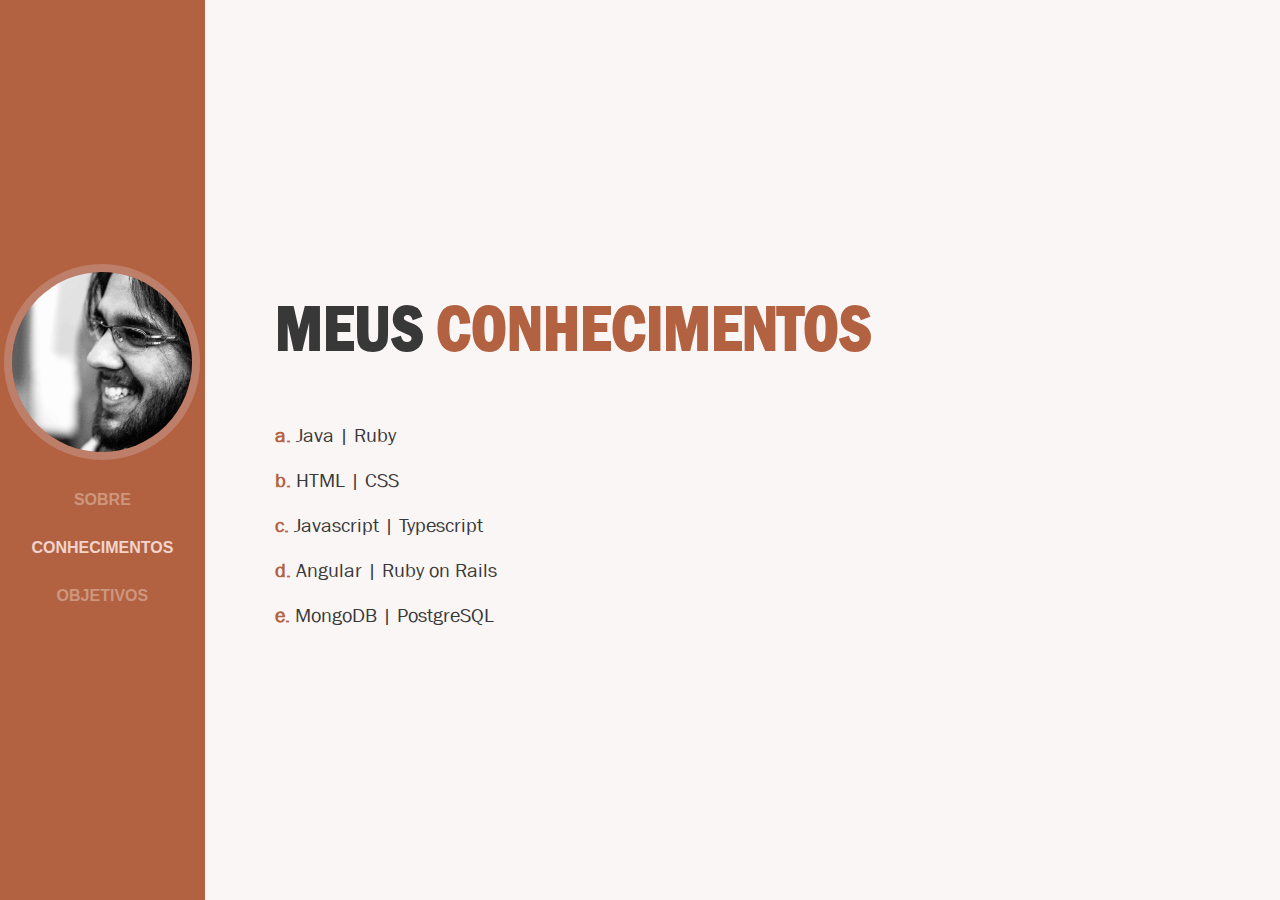
<file: conhecimentos.html>
<!DOCTYPE html>
<html lang="en">
<head>
    <meta charset="UTF-8">
    <meta http-equiv="X-UA-Compatible" content="IE=edge">
    <meta name="viewport" content="width=device-width, initial-scale=1.0">
    <title>Jonathan - CONHECIMENTOS</title>
    <link rel="stylesheet" href="styles.css">
</head>
<body>
    <aside>
        <img id="profile-picture" src="./images/jonathan.jpg" alt="jonathan">

        <input id="menu-toggle" type="checkbox">
        <label class="menu-button-container" for="menu-toggle">
            <div class="menu-button"></div>        
        </label>
        
        <nav>
            <ul>
                <li> <a href="index.html">SOBRE</a></li>
                <li class="selected"> <a href="#">CONHECIMENTOS</a> </li>
                <li> <a href="objetivos.html">OBJETIVOS</a> </li>
            </ul>
        </nav>
    </aside>

    <main class="align-start">
        <section id="skills">
            <h1 class="uppercase">Meus <span class="primary-color">Conhecimentos</span> </h1>
            <ol>
                <li>Java | Ruby</li>
                <li>HTML | CSS</li>
                <li>Javascript | Typescript</li>
                <li>Angular | Ruby on Rails</li>
                <li>MongoDB | PostgreSQL</li>
            </ol>
        </section>        
    </main>    
</body>
</html>
</file>
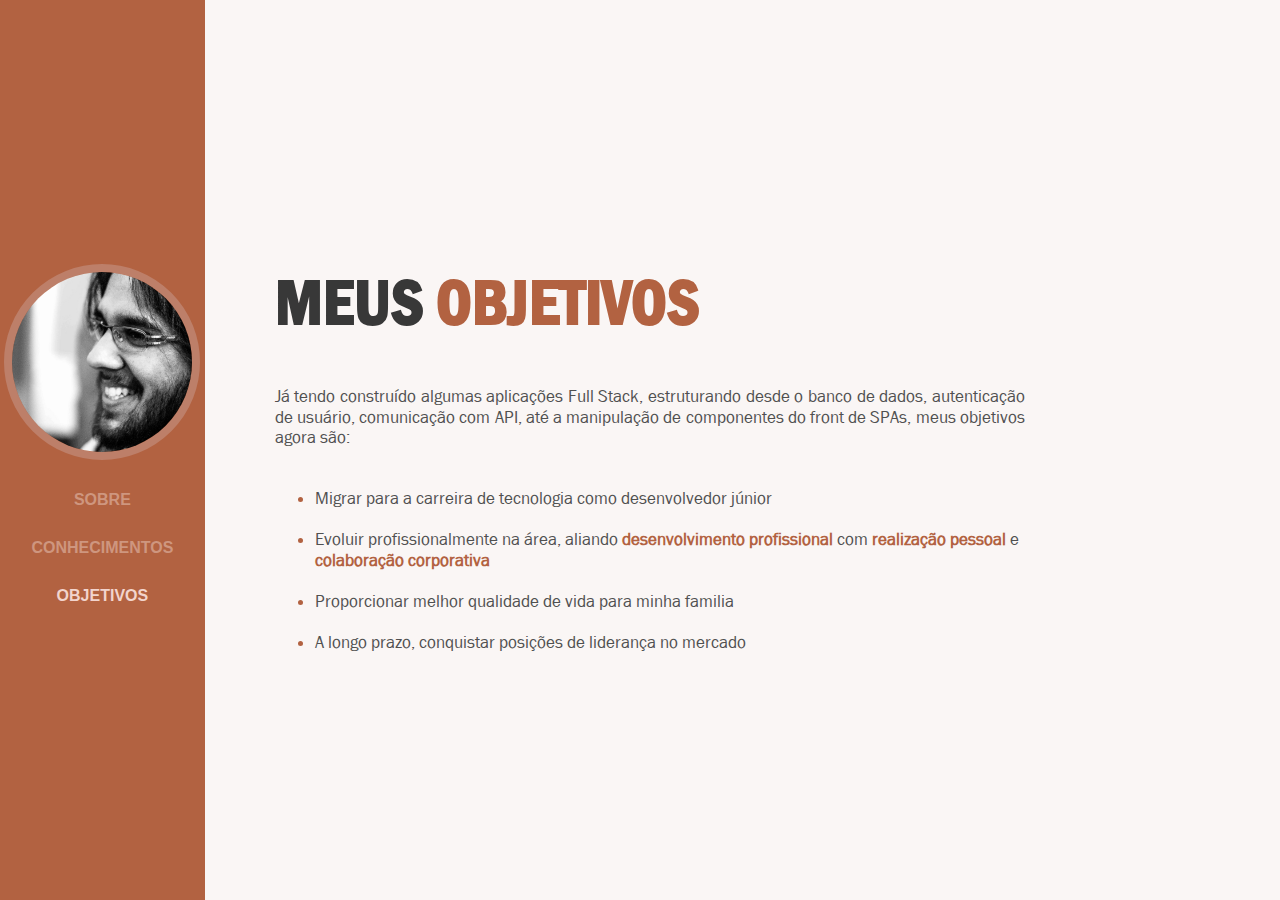
<file: objetivos.html>
<!DOCTYPE html>
<html lang="en">
<head>
    <meta charset="UTF-8">
    <meta http-equiv="X-UA-Compatible" content="IE=edge">
    <meta name="viewport" content="width=device-width, initial-scale=1.0">
    <title>Jonathan - OBJETIVOS</title>
    <link rel="stylesheet" href="styles.css">
</head>
<body>
    <aside>
        <img id="profile-picture" src="./images/jonathan.jpg" alt="jonathan">

        <input id="menu-toggle" type="checkbox">
        <label class="menu-button-container" for="menu-toggle">
            <div class="menu-button"></div>        
        </label>
        
        <nav>
            <ul>
                <li> <a href="index.html">SOBRE</a></li>
                <li> <a href="conhecimentos.html">CONHECIMENTOS</a> </li>
                <li class="selected"> <a href="#">OBJETIVOS</a> </li>
            </ul>
        </nav>
    </aside>

    <main class="align-start">
        <section id="objectives">
            <h1 class="uppercase">Meus <span class="primary-color">Objetivos</span> </h1>

            <p>
                Já tendo construído algumas aplicações Full Stack, estruturando desde o banco de dados, autenticação de usuário, comunicação 
                com API, até a manipulação de componentes do front de SPAs, meus objetivos agora são:
            </p>

            <ul>
                <li>Migrar para a carreira de tecnologia como desenvolvedor júnior</li>
                <li>Evoluir profissionalmente na área, aliando <span class="bold">desenvolvimento profissional</span> com <span class="bold">realização pessoal</span> e <span class="bold">colaboração corporativa</span></li>
                <li>Proporcionar melhor qualidade de vida para minha familia</li>
                <li>A longo prazo, conquistar posições de liderança no mercado</li>
            </ul>
        </section>
    </main>
</body>
</html>
</file>
<file: styles.css>
* {
    font-family: Arial, Helvetica, sans-serif;
}

@font-face {
    font-family: 'Franklin';
    src: url('./fonts/FRADMCN.TTF');
}

@font-face {
    font-family: 'Franklin Book';
    src: url('./fonts/FRABK.TTF');
}

:root {
    --main-color: #b26241;
    --main-color-soft: #bd7f69;
    --main-color-light: #ce967f;
    --nav-selected: #f2d4cd;
    --font-dark: #505050;
    --font-light: #818386;
    --font-lighter: #9e9f9e;
    --main-font: 'Franklin';
    --light-font: 'Franklin Book';
    --background: #faf6f5;
    --dark-grey: #383838;
}

.selected {
    color: var(--nav-selected);
}

.primary-color {
    color: var(--main-color);
}

.uppercase {
    text-transform: uppercase;
}

.bold {
    font-weight: bold;
}

.menu-button {
    display: none;
}

body {
    margin: 0;
}

#profile-picture {
    width: 180px;
    border-radius: 50%;
    border: 8px solid var(--main-color-soft);
}

aside {
    position: fixed;
    background-color: var(--main-color);
    left: 0;
    top: 0;
    height: 100vh;
    width: 16%;
    display: flex;
    flex-direction: column;
    justify-content: center;
    align-items: center;
}

aside ul {
    list-style: none;
    padding: 0;
}

aside li {
    cursor: pointer;
    text-align: center;
    font-weight: 800;
    color: var(--main-color-light);
    display: flex;
}

aside li:hover {
    background-color: antiquewhite;
    color: var(--main-color);
}

aside li a {
    text-decoration: none;
    color: unset;
    height: 100%;
    width: 100%;
    padding: 15px 0;
}

nav {
    width: 100%;
}

main {
    background-color: var(--background);
    height: 100vh;
    width: 84%;
    margin-left: 16%;
    display: flex;
    align-items: center;
    box-sizing: border-box;
}

main a {
    color: unset;
    text-decoration: none;
    font-family: unset;
}

main a:hover {
    color: var(--main-color-light);
}

main h1 {
    color: var(--dark-grey);
}

#menu-toggle {
    display: none;
}

#about {
    width: 100%;
    padding: 70px;   
}

#about header {
    margin-bottom: 60px;
}

#about h1, h2, h1 span, h2 span {
    font-family: var(--main-font);
    margin: 0;
}

#about h1 {
    font-size: 70px;    
}

#about h2 {
    color: var(--font-light);
}

#about p, #objectives p {
    color: var(--font-dark);
    font-size: 18px;
    font-family: var(--light-font);
    line-height: 1.2em;
}

#social {
    margin-top: 40px;
}

#social ul {
    list-style: none;
    margin: 0;
    padding: 0;
    display: flex;
    font-size: 23px;
}

#social ul li {
    background-color: var(--font-dark);
    color: var(--background);
    border-radius: 50%;
    width: 50px;
    height: 50px;
    display: flex;
    align-items: center;
    justify-content: center;
}

#social ul li:not(:first-child) {
    margin-left: 20px;
}

#social li a {
    color: unset;
    text-decoration: none;
    display: flex;
    align-items: center;
    justify-content: center;
    cursor: pointer;
    width: 100%;
    height: 100%;
}

.tooltip {
    position: relative;
}

.tooltip-text {
    position: absolute;
    background-color: #1f1e1e;
    border-radius: 6px;
    top: -35px;
    width: 80px;
    box-sizing: border-box;
    padding: 3px;
    text-align: center;
    left: calc(50% - 40px);
    visibility: hidden;
    font-size: 15px;
}

.tooltip .tooltip-text::after {
    content: '';
    position: absolute;
    top: 100%;
    left: 50%;
    margin-left: -5px;
    border-width: 7px;
    border-style: solid;
    border-color: #1f1e1e transparent transparent transparent;
}

.tooltip:hover .tooltip-text {
    visibility: visible;
}

#skills, #objectives {
    padding: 70px;
}

#skills h1, #objectives h1 {
    font-family: var(--main-font);
    font-size: 4em;
    color: var(--dark-grey);
}

main ol {
    list-style-type: lower-alpha;
    list-style-position: inside;
    color: var(--dark-grey);
    padding: 0;
}

main li::marker {
    color: var(--main-color);
    font-weight: bold;
}

main ol li {
    font-family: var(--light-font);
    font-size: 20px;
    padding: 10px 0;
}

main ol li:hover {
    color: var(--main-color);
    cursor: default;
}

#objectives {
    max-width: 750px;
    color: var(--font-dark);
}

#objectives p {
    font-size: 17px;
    text-align: justify;
    margin-bottom: 30px;
}

#objectives li {
    padding: 10px 0;
    font-family: var(--light-font);
    font-size: 17px;
}

#objectives li span {
    font-family: var(--light-font);
    color: var(--main-color);
}

@media screen and (max-width: 1220px) {  
    aside {
        height: 80px;
        width: 100%;
        flex-direction: row;
        border-bottom: 5px solid var(--main-color-soft);
    }   

    nav {
        height: 100%;
        width: auto;
        display: flex;
        align-items: center;
    }   

    aside ul {
        height: 100%;
    }

    aside li {
        float: left;
        height: 100%;
        display: flex;
        align-items: center;
    }

    aside li a {
        padding: 0;
        padding: 0 30px;
        display: flex;
        align-items: center;
    }

    #profile-picture {
        width: 100px;
        margin: 50px 20px 0 20px;
        border-width: 5px;
    }

    main {
        margin-left: 0;
        margin-top: 80px;
        width: 100%;
        height: calc(100vh - 80px);
        text-align: center;
        justify-content: center;
    }    

    #social ul {
        justify-content: center;
    }

    #about {
        margin-top: -190px;
    }

    #skills, #objectives {
        width: 600px;
    }    

    #skills, #skills ol {
        padding-top: 0;
        text-align: left;
    }

    .align-start {
        align-items: start;
        padding-top: 50px;
    }   

    #objectives {
        padding-top: 0;        
    }

    #skills h1, #objectives h1 {
        text-align: left;
    }

    #objectives li {
        text-align: left;
    }
}

@media screen and (max-width: 700px){ 
    aside {
        justify-content: space-around;
    }

    nav {
        display: block;
        position: absolute;
        overflow: hidden;
        width: 100%;
        z-index: -1;
        top: 80px;
        height: 200px;
    }

    aside ul {
        margin: 0;
        align-items: end;
        width: 100%;
        height: 0;
        overflow: hidden;
        background-color: #b26241;
        transition: height 400ms;
    }

    aside li {
        height: calc(100% / 3);
        display: flex;
        width: 100%;
    }

    aside li a {
        padding: 0;
        width: 100%;
        justify-content: center;
    }  

    .menu-button-container {
        cursor: pointer;
        height: 100%;
        width: 30px;
        display: flex;
        align-items: center;
    }

    .menu-button, .menu-button::before, .menu-button::after {
        display: block;
        background-color: white;
        position: absolute;
        height: 4px;
        width: 30px;
        border-radius: 2px;
        transition: transform 400ms cubic-bezier(0.23, 1, 0.32, 1);
    }

    .menu-button::before {
        content: '';
        margin-top: -8px;
    }

    .menu-button::after {
        content: '';
        margin-top: 8px;
    }

    #menu-toggle:checked + .menu-button-container .menu-button {
        background-color: transparent;
    }

    #menu-toggle:checked + .menu-button-container .menu-button::before {
        transform: rotate(405deg);
        margin-top: 0;
    }

    #menu-toggle:checked + .menu-button-container .menu-button::after {
        transform: rotate(-405deg);
        margin-top: 0;
    }

    #menu-toggle:checked ~ nav ul {
        height: 100%;
        transition: 400ms;
    }    

    #skills, #objectives {
        padding: 40px;
        padding-top: 0;
    }

    #skills h1, #objectives h1 {
        max-width: 350px;
        font-size: 3.5em;
    }
}
</file>
